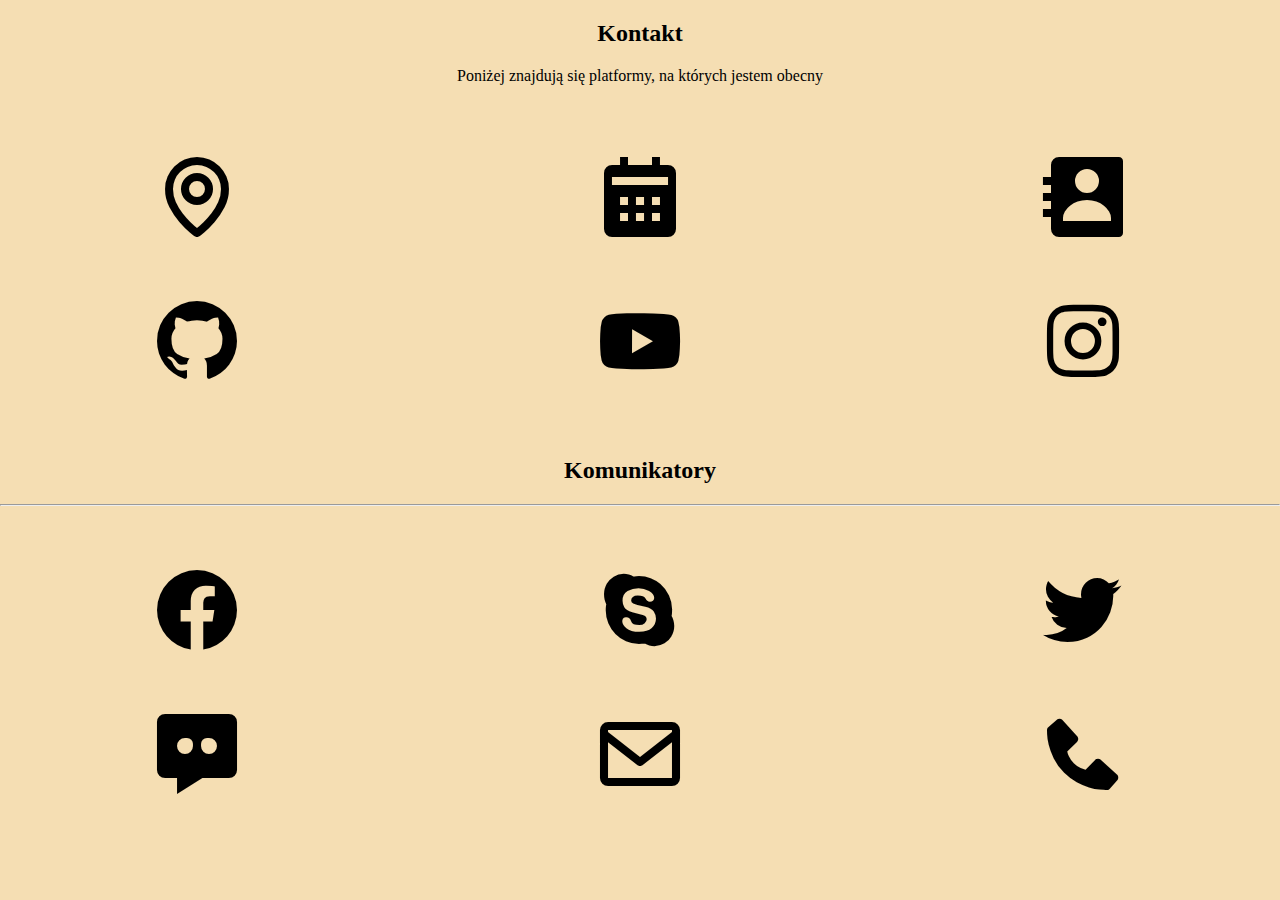
<file: Witryny/Grid/index.html>
<!DOCTYPE html>
<html lang="pl">
<head>
    <meta charset="UTF-8">
    <meta http-equiv="X-UA-Compatible" content="IE=edge">
    <meta name="viewport" content="width=device-width, initial-scale=1.0">

    <link href='https://unpkg.com/boxicons@2.1.2/css/boxicons.min.css' rel='stylesheet'>
    <link rel="stylesheet" href="style.css">
    <title>Grid</title>
</head>

<body>
    <div class="grid">
        <div class="wide">
            <h2>Kontakt</h2>
            <p>Poniżej znajdują się platformy, na których jestem obecny</p>
        </div>
    
        <a href="maps://google.com/maps/dir/?api=1&travelmode=driving&layer=traffic&destination=52.726295440874146,15.245953664371614"><i class='bx bx-map' ></i></a>
        <a href="calendar.google.com">      <i class='bx bxs-calendar' ></i>    </a>
        <a href="http://edu.gplweb.pl">     <i class='bx bxs-contact' ></i>     </a>
        <a href="github.com/Jasiostwor">    <i class='bx bxl-github' ></i>      </a>
        <a href="vnd.youtube:mnfsnfsfsemf"> <i class='bx bxl-youtube' ></i>     </a>
        <a href="instagram//:media?id=1234"><i class='bx bxl-instagram' ></i>   </a>
    
        <div class="wide">
            <h2>Komunikatory</h2>
            <hr>
        </div>
    
        <a href="fb://profile/12awdada">                <i class='bx bxl-facebook-circle'></i>  </a>
        <a href="skype:someUser">                       <i class='bx bxl-skype' ></i>           </a>
        <a href="twitter.com">                          <i class='bx bxl-twitter' ></i>         </a>
        <a href="sms:123456789?body=Szybka?20wiadomość"><i class='bx bxs-message-dots' ></i>    </a>
        <a href="mailto:email@gmail.com">               <i class='bx bx-envelope' ></i>         </a>
        <a href="tel:123456789">                        <i class='bx bxs-phone' ></i>           </a>  
    </div>              
</body>
</html>
</file>
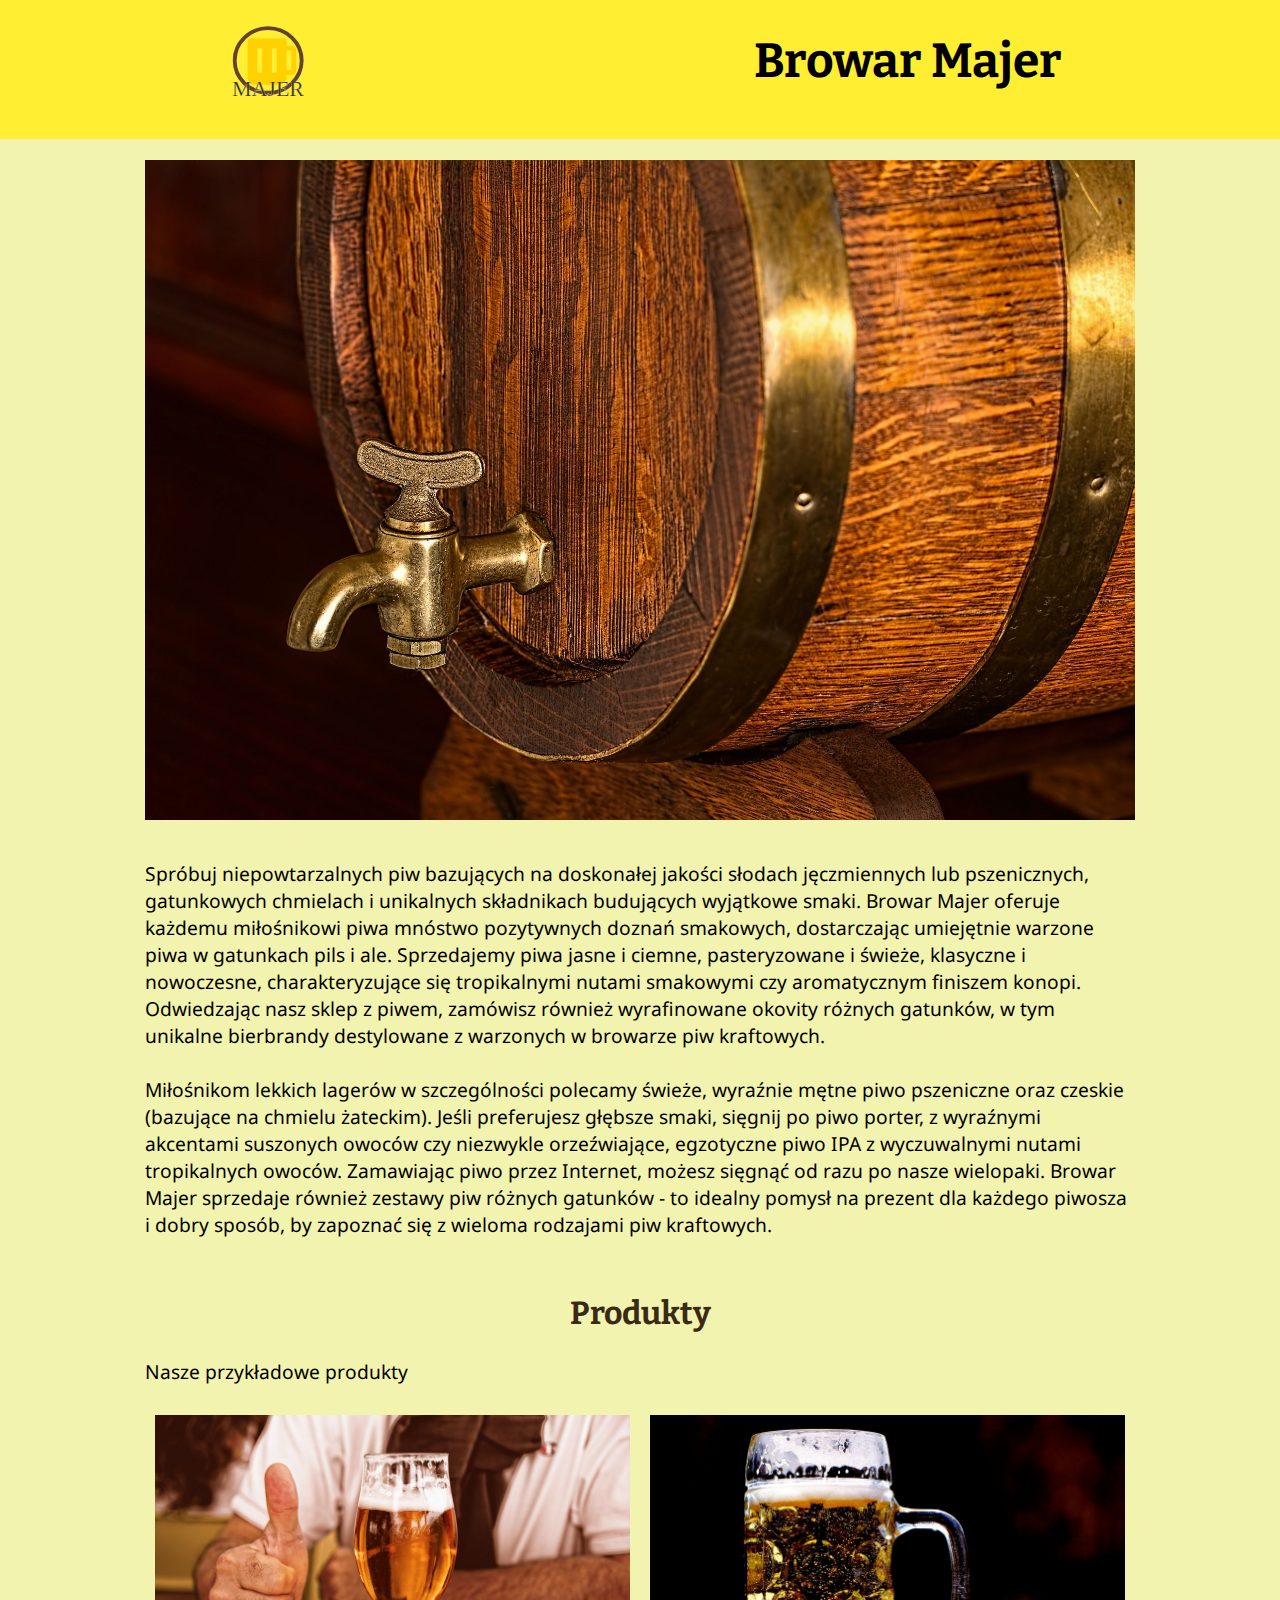
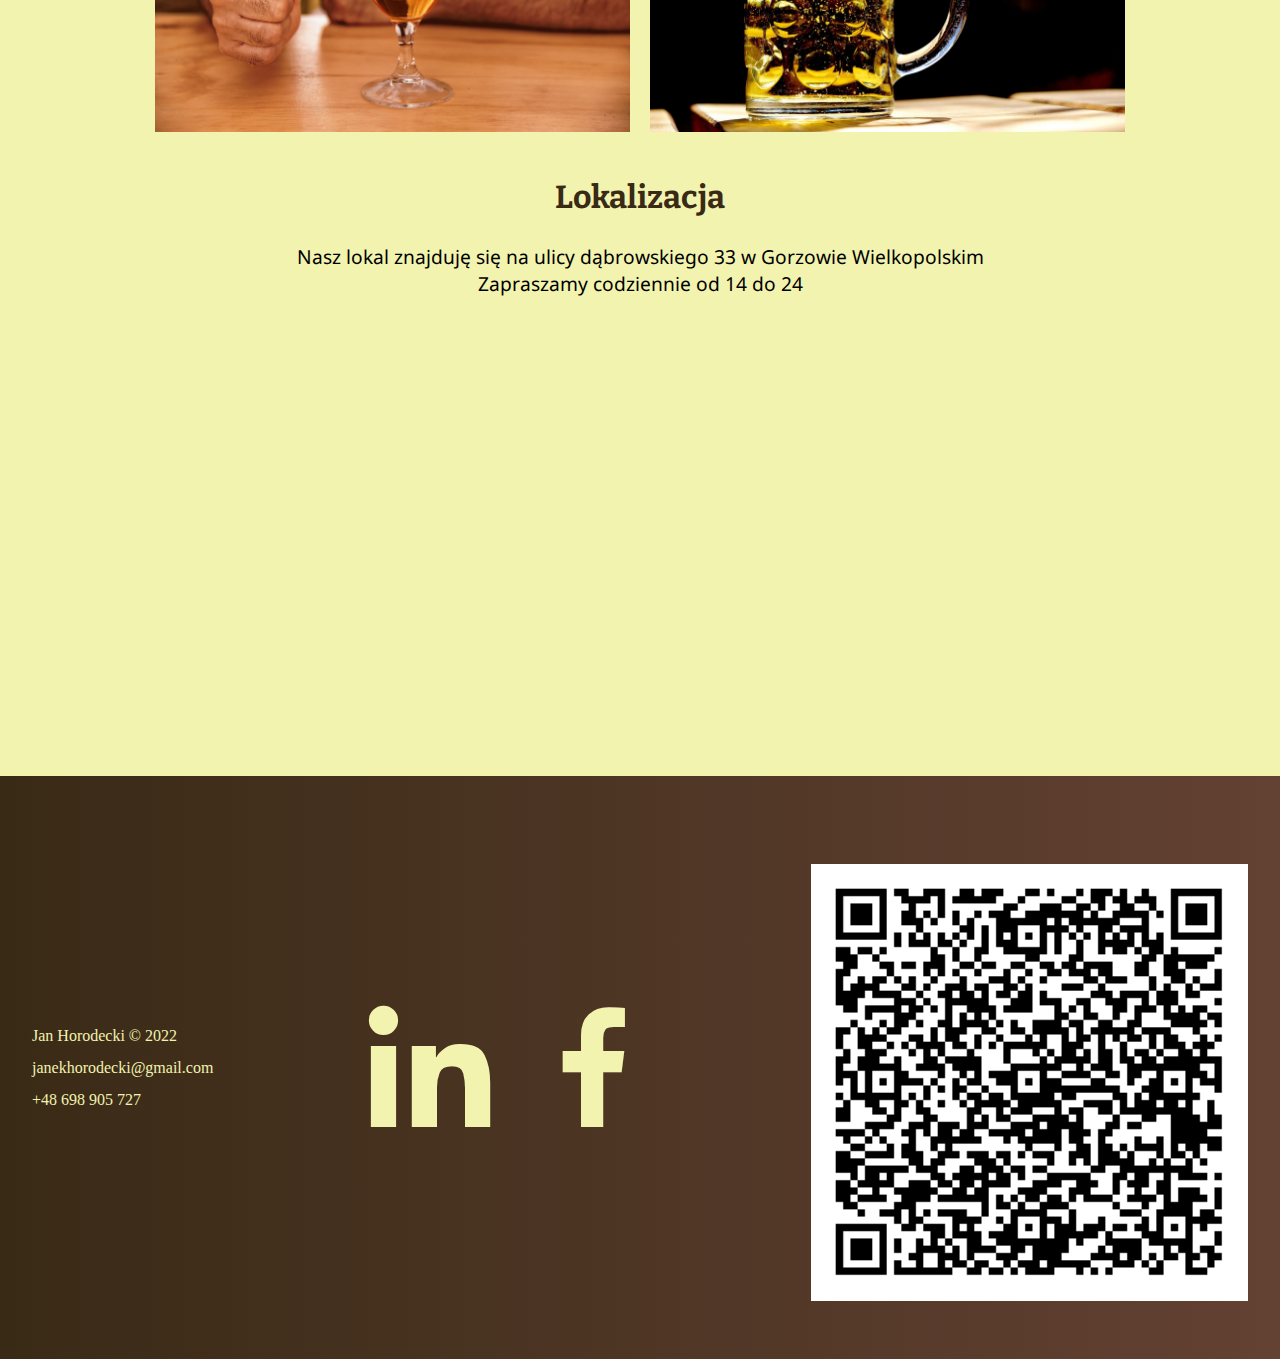
<file: Witryny/Mała witrynka/index.html>
<!DOCTYPE html>
<html lang="pl">
<head>
    <meta charset="UTF-8">
    <meta http-equiv="X-UA-Compatible" content="IE=edge">
    <meta name="viewport" content="width=device-width, initial-scale=1.0">
    <title>Browar Majer</title>

    <link rel="stylesheet" href="style.css">
    <link href='https://unpkg.com/boxicons@2.1.1/css/boxicons.min.css' rel='stylesheet'>

    <link rel="shortcut icon" href="browar_logo.svg" type="image/x-icon">
</head>
<body>
    <header>
        <div class="header">
            <div class="logo">
                <img src="browar_logo.svg" alt="logo">
            </div>
            
            <div class="name">
                <h1>Browar Majer</h1>
            </div>
        </div>
    </header>

    

    <main>
        <section id="about">
            <img src="img/1.jpg" alt="beczka">
            <p>Spróbuj niepowtarzalnych piw bazujących na doskonałej jakości słodach jęczmiennych lub pszenicznych, gatunkowych chmielach i unikalnych składnikach budujących wyjątkowe smaki. Browar Majer oferuje każdemu miłośnikowi piwa mnóstwo pozytywnych doznań smakowych, dostarczając umiejętnie warzone piwa w gatunkach pils i ale. Sprzedajemy piwa jasne i ciemne, pasteryzowane i świeże, klasyczne i nowoczesne, charakteryzujące się tropikalnymi nutami smakowymi czy aromatycznym finiszem konopi. Odwiedzając nasz sklep z piwem, zamówisz również wyrafinowane okovity różnych gatunków, w tym unikalne bierbrandy destylowane z warzonych w browarze piw kraftowych.
                <br><br>
                Miłośnikom lekkich lagerów w szczególności polecamy świeże, wyraźnie mętne piwo pszeniczne oraz czeskie (bazujące na chmielu żateckim). Jeśli preferujesz głębsze smaki, sięgnij po piwo porter, z wyraźnymi akcentami suszonych owoców czy niezwykle orzeźwiające, egzotyczne piwo IPA z wyczuwalnymi nutami tropikalnych owoców. Zamawiając piwo przez Internet, możesz sięgnąć od razu po nasze wielopaki. Browar Majer sprzedaje również zestawy piw różnych gatunków - to idealny pomysł na prezent dla każdego piwosza i dobry sposób, by zapoznać się z wieloma rodzajami piw kraftowych.
        </section>

        <section id="produkty">
            <h2>Produkty</h2>
            <p>
                Nasze przykładowe produkty
            </p>

            <div class="flex">
                <img src="img/2.jpg" alt="produkt1">
                <img src="img/3.jpg" alt="produkt2">
            </div>
        </section>

        <section id="lokalizacja">
            <h2>Lokalizacja</h2>
            <p>
                Nasz lokal znajduję się na ulicy dąbrowskiego 33 w Gorzowie Wielkopolskim
                <br>
                Zapraszamy codziennie od 14 do 24
            </p>
            <iframe src="https://www.google.com/maps/embed?pb=!1m18!1m12!1m3!1d1436.5222895061997!2d15.23918517257591!3d52.733405256174734!2m3!1f0!2f0!3f0!3m2!1i1024!2i768!4f13.1!3m3!1m2!1s0x47071f76f2c5e239%3A0x8029e9c8c90bbc3b!2zWmVzcMOzxYIgU3prw7PFgiBFbGVrdHJ5Y3pueWNo!5e0!3m2!1spl!2spl!4v1646598010281!5m2!1spl!2spl" width="600" height="450" style="border:0;" allowfullscreen="" loading="lazy"></iframe>

        </section>
    </main>

    <footer>
        <div>
            Jan Horodecki &copy; 2022
            <br>
            janekhorodecki@gmail.com
            <br>
            +48 698 905 727
        </div>

        <div>
            <a href="https://www.linkedin.com/in/jan-horodecki-58b919233/" target="_blank"><i class='bx bxl-linkedin'></i></a>
            <a href="facebook.com"><i class="bx bxl-facebook"></i></a>
        </div>
        <div>
            <img src="img/qr.png" alt="kod qr">
        </div>
    </footer>

</body>
</html>
</file>
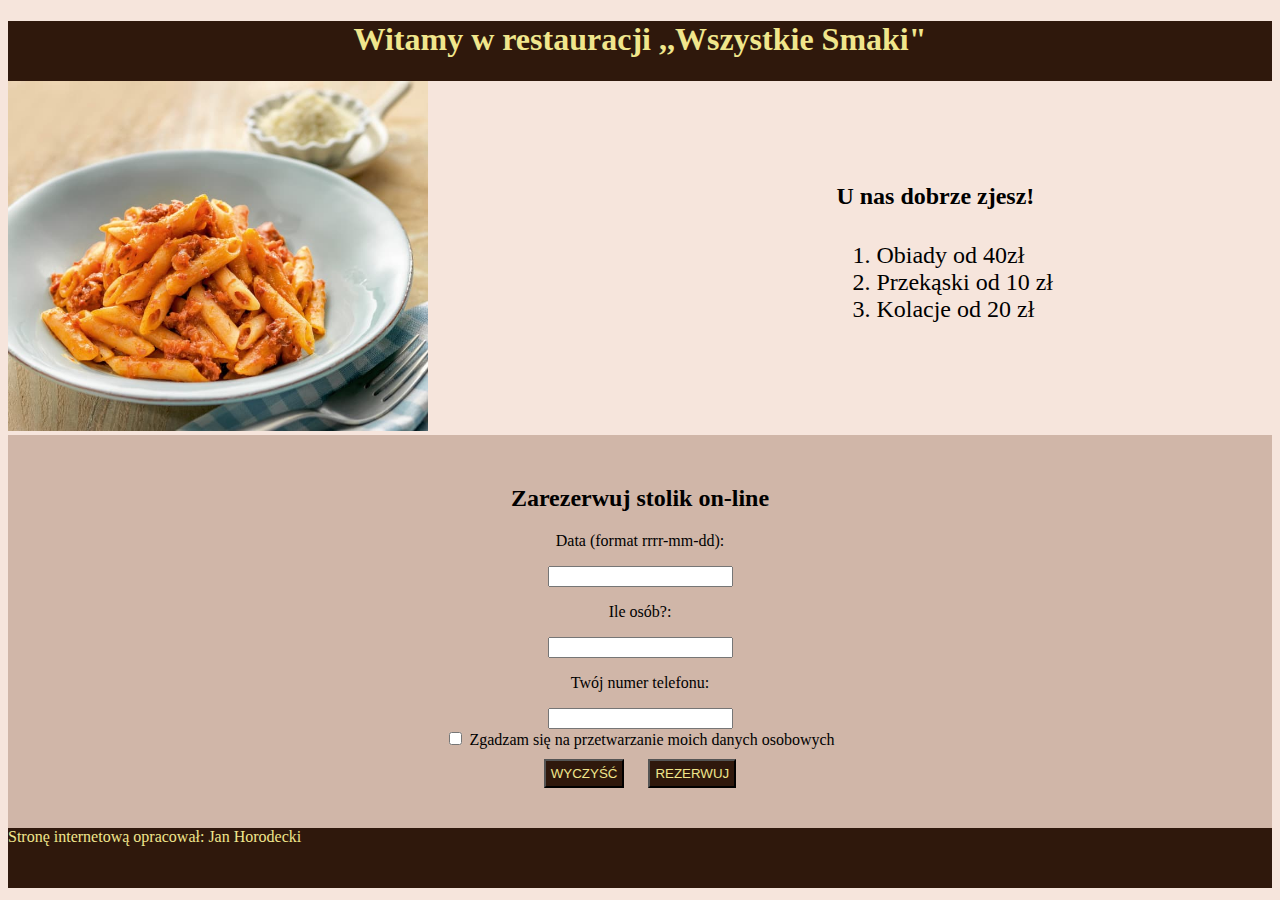
<file: Aplikacje/Egzamin/restauracja.html>
<!DOCTYPE html>
<html lang="pl">
<head>
    <meta charset="UTF-8">
    <meta http-equiv="X-UA-Compatible" content="IE=edge">
    <meta name="viewport" content="width=device-width, initial-scale=1.0">
    <title>Restauracja Wszystkie Smaki</title>

    <link rel="stylesheet" href="styl_1.css">
</head>
<body>
    <header>
        <h1>Witamy w restauracji ,,Wszystkie Smaki"</h1>
    </header>
    <div id="lewy">
        <img src="menu.jpg" alt="Nasze danie">
    </div>
    <div id="prawy">
        <h4>U nas dobrze zjesz!</h4>
        <ol>
            <li>Obiady od 40zł</li>
            <li>Przekąski od 10 zł</li>
            <li>Kolacje od 20 zł</li>
        </ol>
    </div>
    <div id="dolny">
        <h2>Zarezerwuj stolik on-line</h2>
        <form action="rezerwacje.php" method="POST">
            <p>Data (format rrrr-mm-dd):</p>
            <input type="text" name="data">
            <p>Ile osób?:</p>
            <input type="number" name="osoby">
            <p>Twój numer telefonu:</p>
            <input type="text" name="tel">
            <br>
            <input type="checkbox" name="zgoda" required> Zgadzam się na przetwarzanie moich danych osobowych

            <br>
            <input type="reset" value="WYCZYŚĆ">
            <input type="submit" value="REZERWUJ">
        </form>
    </div>
    <footer>
        Stronę internetową opracował: Jan Horodecki
    </footer>
</body>
</html>
</file>
<file: Witryny/Grid/style.css>
body {
    margin: 0;
    padding: 0;

    background-color: wheat;
}

.grid {
    display: grid;
    grid-template-columns: auto auto auto;
    grid-gap: 3em;
}

.wide {
    grid-column: 1/4;
    text-align: center;
}

i {
    font-size: 6em;
}

i:hover {
    color: brown;
}

a {
    text-align: center;
    text-decoration: none;
    color: black;
}
</file>
<file: Witryny/Mała witrynka/style.css>
@import url('https://fonts.googleapis.com/css2?family=Bitter&family=Fredoka&family=Noto+Sans&family=Noto+Serif+Display&family=Ubuntu+Mono&display=swap');

:root {
    --zolty: #ffee32;
    --zolty-ciemny: #ffd100;
    --bialy: #f2f3ae;
    --bronz: #392a16;
    --jasny-bronz: #634133;

    --serif-bitter: 'Bitter', serif;
    --serif-Noto: 'Noto Serif Display', serif;
    --sans-fredoka: 'Fredoka', sans-serif;
    --sans-Noto: 'Noto Sans', sans-serif;
    --mono-ubuntu: 'Ubuntu Mono', monospace;


    --text-color: black;
}

* {
    scroll-behavior: smooth;
}

body {
    border: 0;
    margin: 0;
    background-color: var(--bialy);
}

a {
    color: black;
    text-decoration: none;
}

img {
    width: 100%;
    padding: 1rem 0 1rem 0;
}

h1,
h2,
h3,
h4,
h5,
h6 {
    font-family: var(--serif-bitter);
}

.header img {
    width: 150px;
}

.header {
    display: flex;
    justify-content: space-around;

    background-color: var(--zolty);
    font-family: var(--mono-ubuntu);
    font-size: 1.5rem;
}

#lokalizacja {
    text-align: center;
}

#produkty img {
    width: 48%;
    padding: 1%;
}

.flex {
    display: flex;
}

h2 {
    text-align: center;
    font-size: 2rem;
    color: var(--bronz);
}

main {
    max-width: 1000px;
    margin: auto;

    font-family: var(--sans-Noto);
}

section p {
    font-size: 1.2rem;
    color: var(--text-color);
}

section {
    color: rgba(0, 0, 0, 0.8);
    padding: 5px;
    overflow: hidden;
}

footer {
    background: linear-gradient(to right, var(--bronz), var(--jasny-bronz));
    color: var(--bialy);
    padding: 2rem;

    display: grid;
    grid-template-columns: auto auto auto;

    line-height: 2rem;
}
footer i {
    color: var(--bialy);
    font-size: 10rem;

}

@media screen and (min-width: 767px) {
    footer {
        flex-direction: column;
        align-items: center;
    }

    footer img {
        margin-top: 2.5rem;
    }

    .header img{
        width: 100px;
    }
}
</file>
<file: Aplikacje/Egzamin/styl_1.css>
#lewy{
    float: left;
}

#prawy{
    float: left;
}

#dolny{
    clear: both;
}


body{
    background-color: #F6E5DC;
    font-family: Verdana;
}

header{
    background-color: #2F180C;
    text-align: center;
    color: khaki;
    height: 60px;
}

#lewy{
    width: 60%;
}

#prawy{
    font-size: 150%;
    padding: 70px;
}

#dolny{
    background-color: #D0B6A8;
    text-align: center;
    padding: 30px;
}

footer{
    background-color: #2F180C;
    color: khaki;
    height: 60px;
}

img{
    height: 350px;
}

input[type="submit"],
input[type="reset"]{
    margin: 10px;
    padding: 5px;
    background-color: #2F180C;
    color: khaki;
}
</file>
